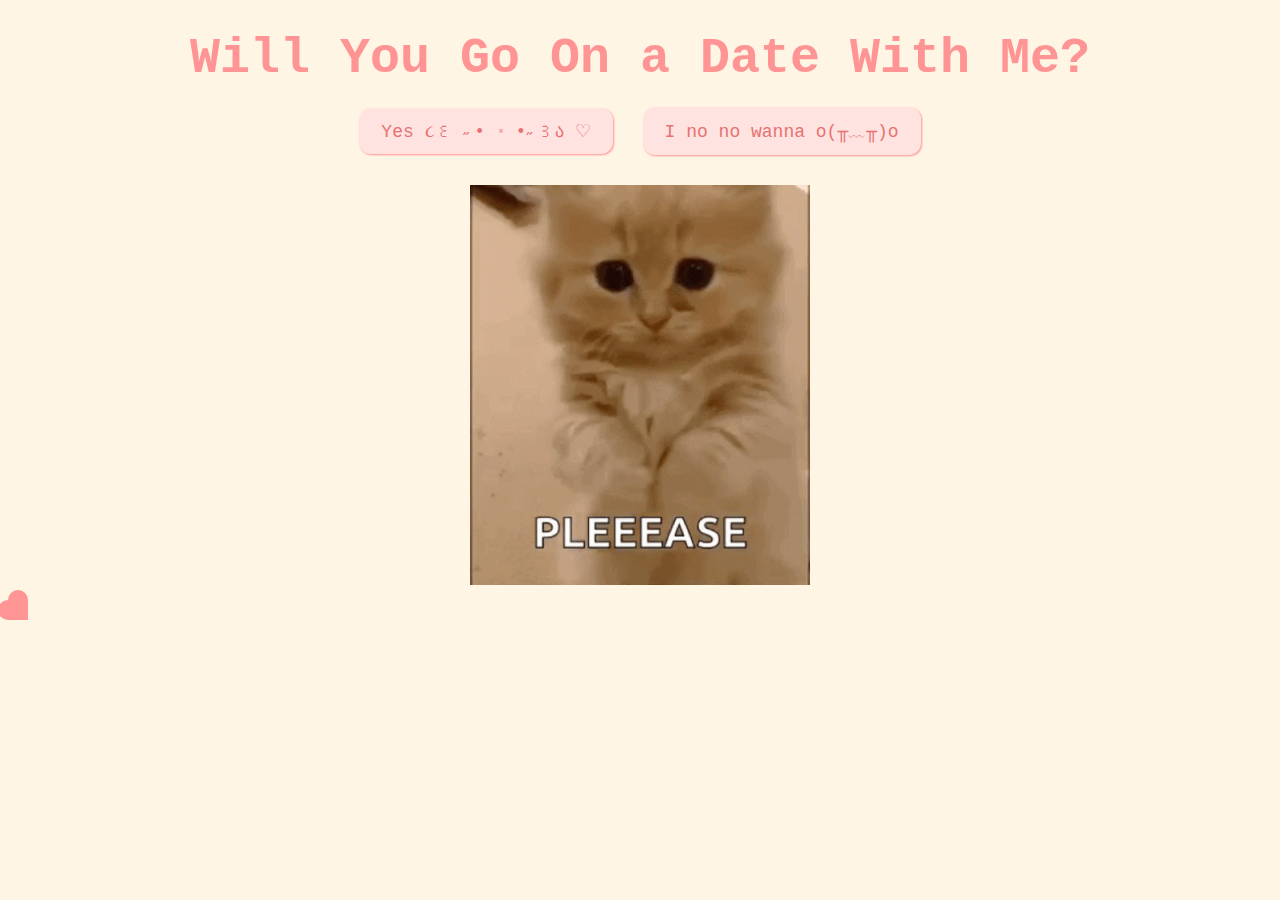
<file: da-te-main/index.html>
<!DOCTYPE html>
<html lang="en">

<head>
  <meta charset="UTF-8" />
  <meta name="viewport" content="width=device-width, initial-scale=1.0" />
  <title>DATE</title>
  <link rel="stylesheet" href="css/valentine.css" />
</head>

<body>
  <div id="valentineQuestion"><b>Will You Go On a Date With Me?</b></div>
  <button class="answerButton" onclick="location.href='thankyou.html'">
    Yes ૮꒰ ˶• ༝ •˶꒱ა ♡
  </button>
  <button class="answerButton" id="noButton">I no no wanna o(╥﹏╥)o</button>
  <br />
  <img src="cat.gif" alt="cat asking question" class="responsive" />
  <div class="heart"></div>
  <script>
    document
      .getElementById("noButton")
      .addEventListener("click", function () {
        var yesButton = document.querySelector(
          'button[onclick*="thankyou.html"]'
        );
        var currentFontSize = parseInt(
          window.getComputedStyle(yesButton).fontSize
        );
        yesButton.style.fontSize = currentFontSize + 10 + "px";
      });

    // Tạo trái tim và thêm vào body
    function createHeart() {
      let heart = document.createElement("div");
      heart.classList.add("heart");
      document.body.appendChild(heart);

      // Vị trí ngẫu nhiên cho trái tim (theo chiều ngang)
      heart.style.left = Math.random() * 100 + "vw";
      heart.style.top = 100 + "vh";  // Bắt đầu từ dưới cùng của trang

      // Xoá trái tim sau khi hoàn thành hoạt ảnh (5s)
      setTimeout(() => {
        heart.remove();
      }, 5000);
    }

  </script>
</body>

</html>
</file>
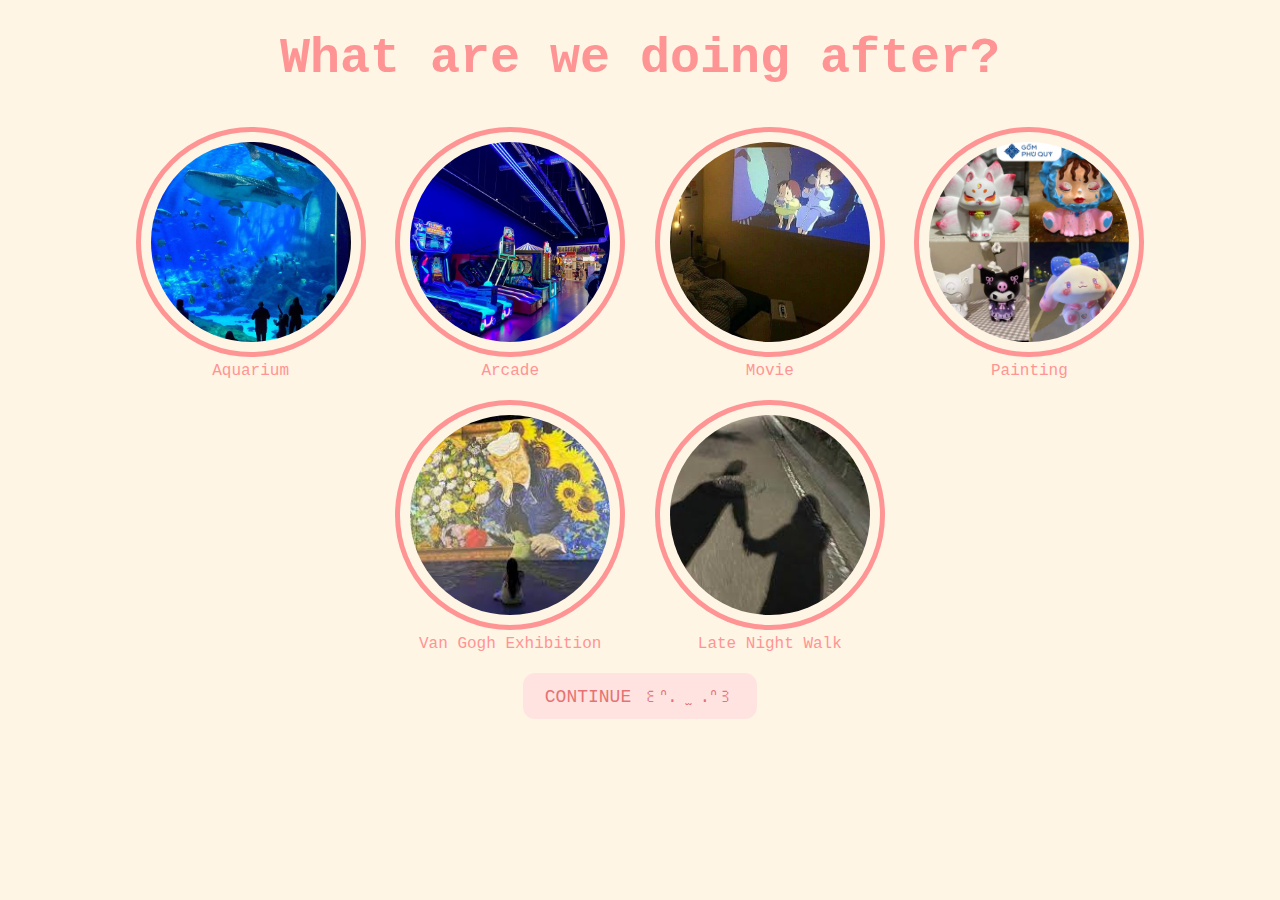
<file: da-te-main/activities.html>
<!DOCTYPE html>
<html lang="en">

<head>
  <meta charset="UTF-8" />
  <meta name="viewport" content="width=device-width, initial-scale=1.0" />
  <title>DATE</title>
  <link rel="stylesheet" href="css/activities.css" />
</head>

<body>
  <div id="activityquestion"><b>What are we doing after?</b></div>
  <div class="activities-selection">
    <div class="activity-item">
      <img src="activities/aquarium.jpeg" alt="aquarium" />
      <label>Aquarium</label>
    </div>
    <div class="activity-item">
      <img src="activities/arcade.jpeg" alt="arcade" />
      <label>Arcade</label>
    </div>
    <div class="activity-item">
      <img src="activities/movie.jpg" alt="movie" />
      <label>Movie</label>
    </div>
    <div class="activity-item">
      <img src="activities/painting.jpg" alt="painting" />
      <label>Painting</label>
    </div>
    <div class="activity-item">
      <img src="activities/vangoghexhibition.jpg" alt="vangoghexhibition" />
      <label>Van Gogh Exhibition</label>
    </div>
    <div class="activity-item">
      <img src="activities/latenightwalk.jpg" alt="latenightwalk" />
      <label>Late Night Walk</label>
    </div>
  </div>
  <button class="button" onclick="location.href='movies.html'">
    CONTINUE ꒰ᐢ. ̫ .ᐢ꒱
  </button>

  <script>
    document.querySelectorAll('.activity-item img').forEach((img) => {
      img.addEventListener('click', function () {
        this.parentElement.classList.toggle('selected'); // Thêm hoặc xóa lớp 'selected'
      });
    });
  </script>
</body>

</html>
</file>
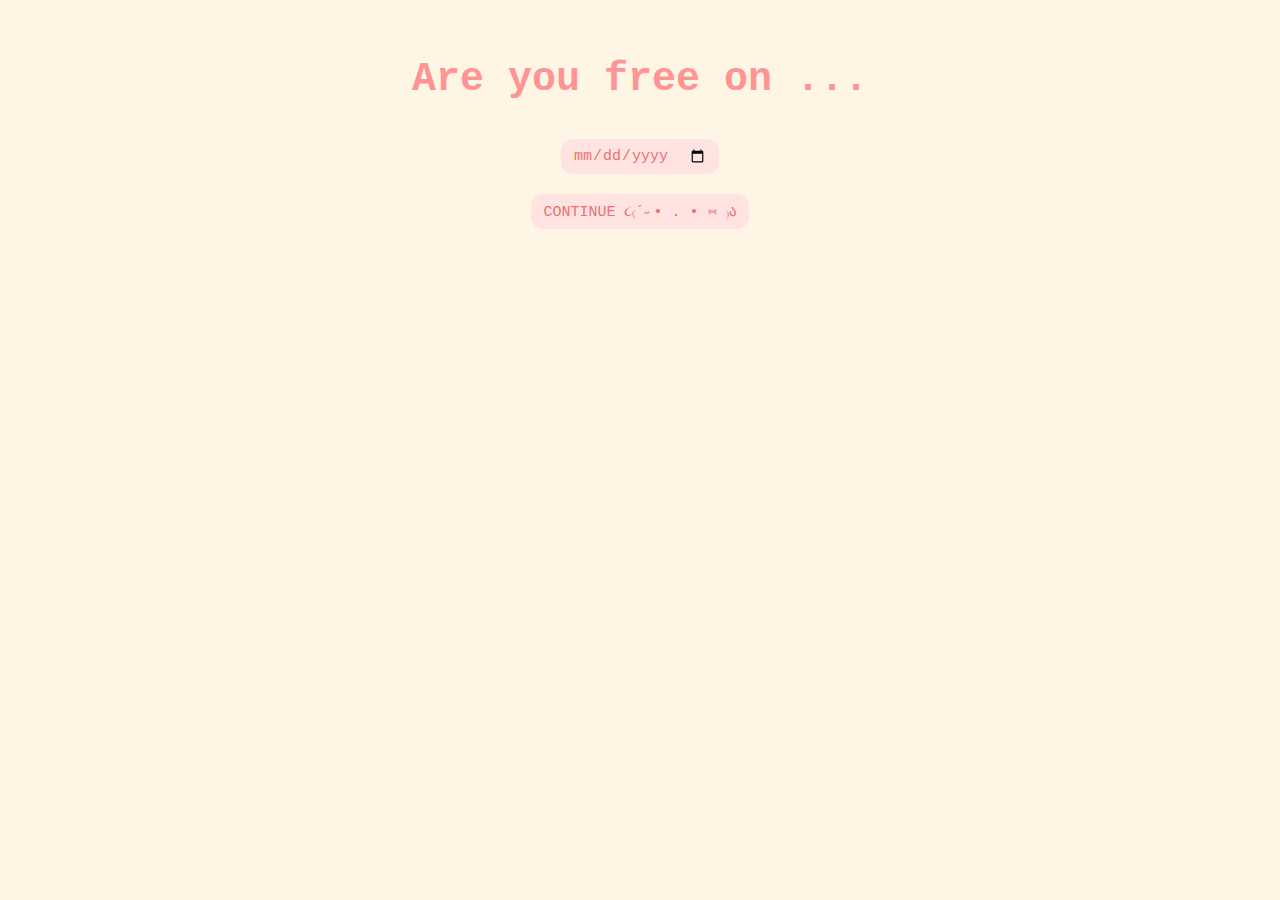
<file: da-te-main/date.html>
<!DOCTYPE html>
<html lang="en">

<head>
  <meta charset="UTF-8" />
  <meta name="viewport" content="width=device-width, initial-scale=1.0" />
  <title>Date</title>
  <link rel="stylesheet" href="css/date.css" />
</head>

<body>
  <h1 title="choose a date">Are you free on ...</h1>
  <form class="form-group">
    <div>
      <input type="date" />
      <br />
      <button class="button" type="Click Me" formaction="food.html">
        CONTINUE ૮₍´˶• . • ⑅ ₎ა
      </button>
    </div>
  </form>

  <script>
    function createHeart() {
      let heart = document.createElement("div");
      heart.classList.add("heart");
      document.body.appendChild(heart);

      // Vị trí ngẫu nhiên cho trái tim (theo chiều ngang)
      heart.style.left = Math.random() * 100 + "vw";
      heart.style.top = 100 + "vh";  // Bắt đầu từ dưới cùng của trang

      // Xoá trái tim sau khi hoàn thành hoạt ảnh (5s)
      setTimeout(() => {
        heart.remove();
      }, 50000);
    }

    // Tạo trái tim mới mỗi 1 giây
    setInterval(createHeart, 1000);
  </script>
</body>

</html>
</file>
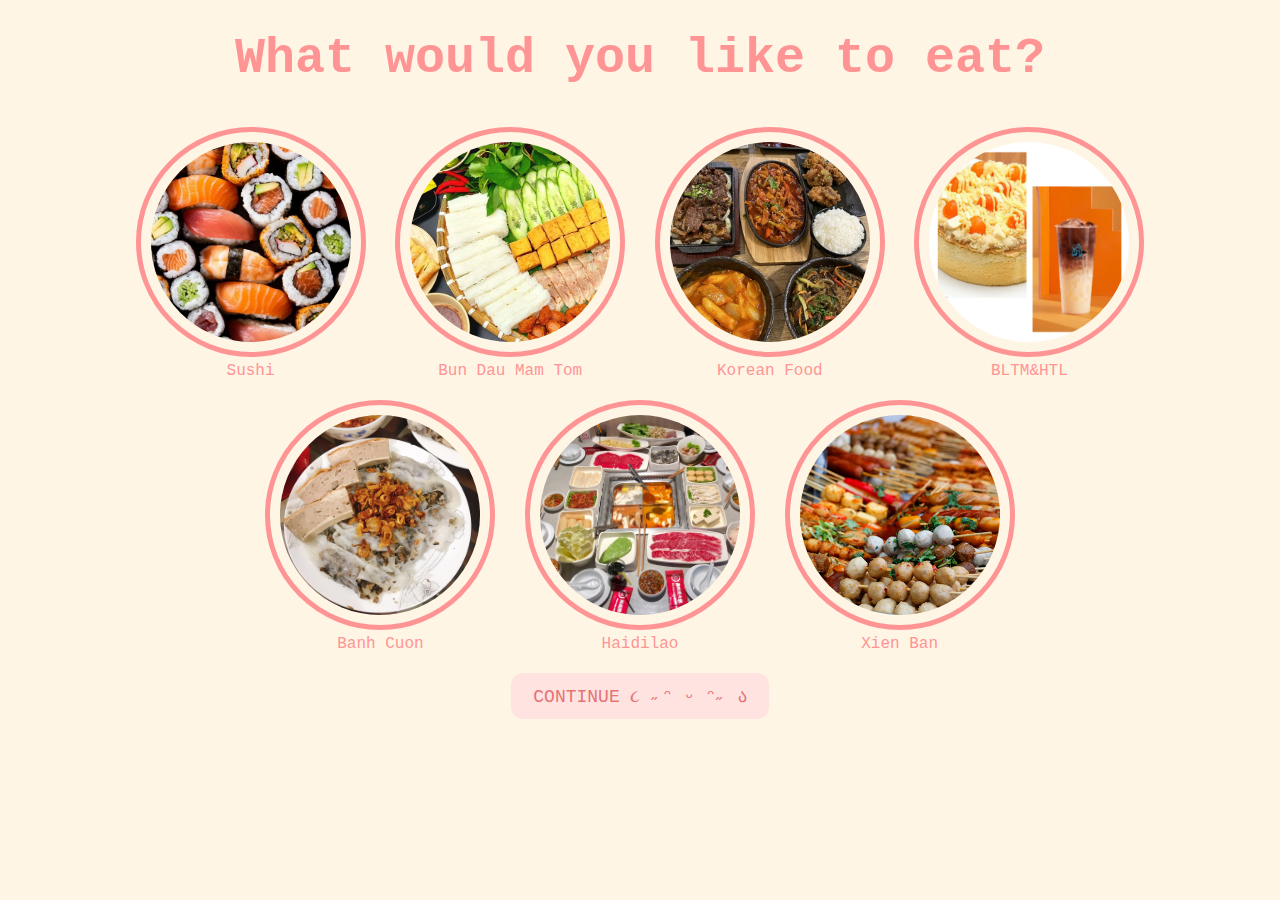
<file: da-te-main/food.html>
<!DOCTYPE html>
<html lang="en">

<head>
  <meta charset="UTF-8" />
  <meta name="viewport" content="width=device-width, initial-scale=1.0" />
  <title>DATE</title>
  <link rel="stylesheet" href="css/food.css" />
</head>

<body>
  <div id="foodquestion">
    <b>What would you like to eat?</b>
  </div>

  <div class="food-selection">
    <div class="food-item">
      <img src="food/sushi.jpeg" alt="Sushi" />
      <label>
        Sushi</label>
    </div>
    <div class="food-item">
      <img src="food/bundaumamtom.webp" alt="bundaumamtom" />
      <label>Bun Dau Mam Tom</label>
    </div>
    <div class="food-item">
      <img src="food/koreanfood.jpeg" alt="koreanfood" />
      <label>Korean Food</label>
    </div>
    <div class="food-item">
      <img src="food/bltmhtl.jpg" alt="bltmhtl" />
      <label> BLTM&HTL</label>
    </div>
    <div class="food-item">
      <img src="food/banhcuon.jpg" alt="banhcuon" />
      <label>Banh Cuon</label>
    </div>
    <div class="food-item">
      <img src="food/haidilao.jpg" alt="Haidilao" />
      <label> Haidilao</label>
    </div>
    <div class="food-item">
      <img src="food/xienban.jpg" alt="xienban" />
      <label>Xien Ban</label>
    </div>
    <br />
    <button class="button" onclick="location.href='activities.html'">
      CONTINUE ૮ ˶ᵔ ᵕ ᵔ˶ ა
    </button>

    <script>
      document.querySelectorAll('.food-item img').forEach((img) => {
        img.addEventListener('click', function () {
          this.parentElement.classList.toggle('selected'); // Thêm hoặc xóa lớp 'selected'
        });
      });
      
    </script>

</body>

</html>
</file>
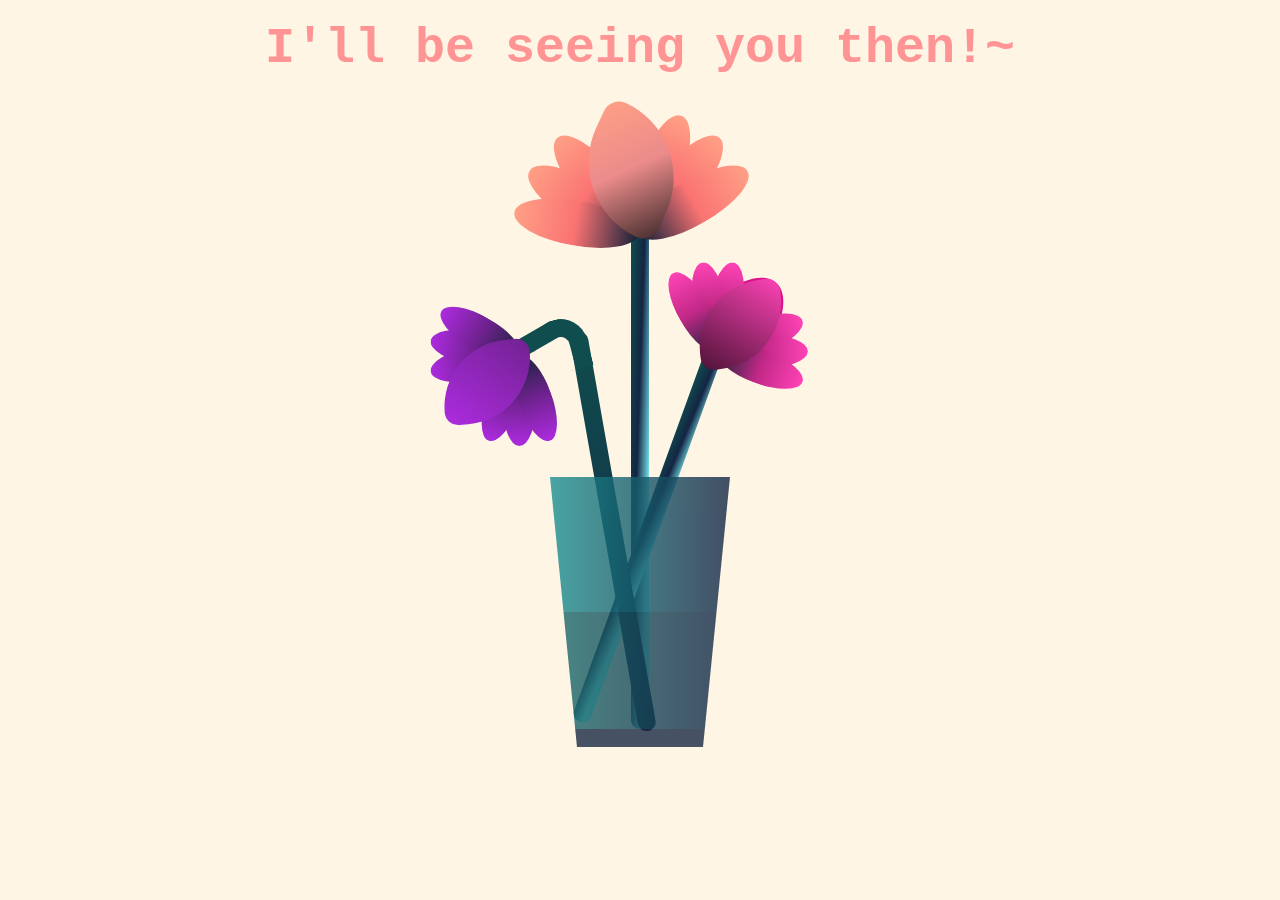
<file: da-te-main/lastpage.html>
<!DOCTYPE html>
<html lang="en">
  <head>
    <meta charset="UTF-8" />
    <meta name="viewport" content="width=device-width, initial-scale=1.0" />
    <title>Document</title>
    <link rel="stylesheet" href="css/flower.css" />
  </head>
  <body>
    <div id="thankyou"><b>I'll be seeing you then!~</b></div>
    <div class="flower">
      <div class="f-wrapper">
        <div class="flower__line"></div>
        <div class="f">
          <div class="flower__leaf flower__leaf--1"></div>
          <div class="flower__leaf flower__leaf--2"></div>
          <div class="flower__leaf flower__leaf--3"></div>
          <div class="flower__leaf flower__leaf--4"></div>
          <div class="flower__leaf flower__leaf--5"></div>
          <div class="flower__leaf flower__leaf--6"></div>
          <div class="flower__leaf flower__leaf--7"></div>
          <div
            class="flower__leaf flower__leaf--8 flower__fall-down--yellow"
          ></div>
        </div>
      </div>

      <div class="f-wrapper f-wrapper--2">
        <div class="flower__line"></div>
        <div class="f">
          <div class="flower__leaf flower__leaf--1"></div>
          <div class="flower__leaf flower__leaf--2"></div>
          <div class="flower__leaf flower__leaf--3"></div>
          <div class="flower__leaf flower__leaf--4"></div>
          <div class="flower__leaf flower__leaf--5"></div>
          <div class="flower__leaf flower__leaf--6"></div>
          <div class="flower__leaf flower__leaf--7"></div>
          <div
            class="flower__leaf flower__leaf--8 flower__fall-down--pink"
          ></div>
        </div>
      </div>

      <div class="f-wrapper f-wrapper--3">
        <div class="flower__line"></div>
        <div class="f">
          <div class="flower__leaf flower__leaf--1"></div>
          <div class="flower__leaf flower__leaf--2"></div>
          <div class="flower__leaf flower__leaf--3"></div>
          <div class="flower__leaf flower__leaf--4"></div>
          <div class="flower__leaf flower__leaf--5"></div>
          <div class="flower__leaf flower__leaf--6"></div>
          <div class="flower__leaf flower__leaf--7"></div>
          <div
            class="flower__leaf flower__leaf--8 flower__fall-down--purple"
          ></div>
        </div>
      </div>
      <div class="flower__glass"></div>
    </div>
  </body>
</html>
</file>
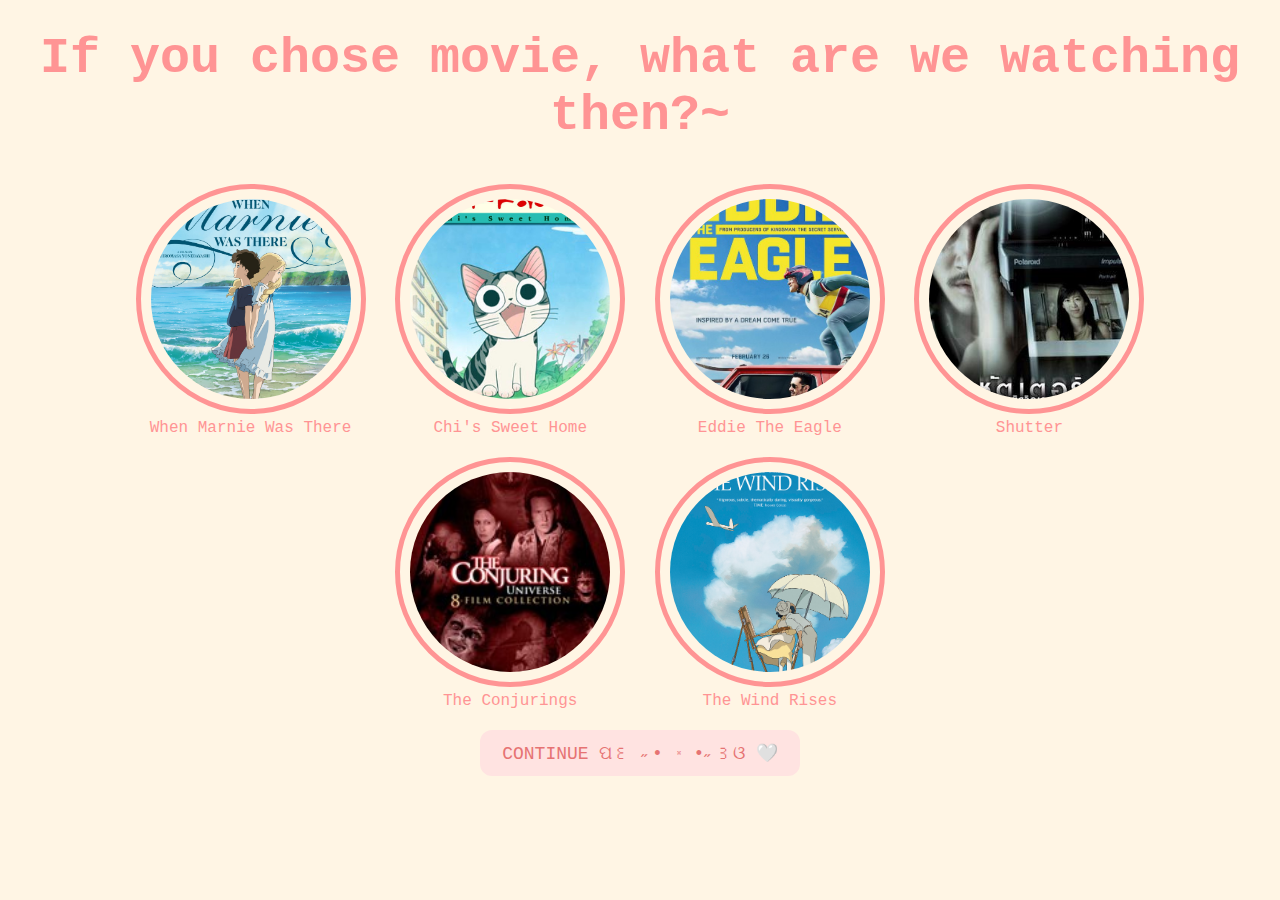
<file: da-te-main/movies.html>
<!DOCTYPE html>
<html lang="en">

<head>
  <meta charset="UTF-8" />
  <meta name="viewport" content="width=device-width, initial-scale=1.0" />
  <title>DATE</title>
  <link rel="stylesheet" href="css/movies.css" />
</head>

<body>
  <div id="moviequestion">If you chose movie, what are we watching then?~</div>

  <div class="movie-selection">
    <div class="movie-item">
      <img src="movies/whenmarniewasthere.jpg" alt="whenmarniewasthere" />
      <label> When Marnie Was There</label>
    </div>
    <div class="movie-item">
      <img src="movies/chissweethome.jpg" alt="chissweethome" />
      <label>Chi's Sweet Home</label>
    </div>
    <div class="movie-item">
      <img src="movies/eddietheeagle.jpg" alt="eddietheeagle" />
      <label>Eddie The Eagle</label>
    </div>
    <div class="movie-item">
      <img src="movies/shutter.jpg" alt="shutter" />
      <label>Shutter</label>
    </div>
    <div class="movie-item">
      <img src="movies/theconjurings.jpg" alt="theconjurings" />
      <label>The Conjurings</label>
    </div>
    <div class="movie-item">
      <img src="movies/thewindrises.jpg" alt="thewindrises" />
      <label>
        The Wind Rises</label>
    </div>
  </div>
  <button class="button" onclick="location.href='lastpage.html'">
    CONTINUE ପ꒰ ˶• ༝ •˶꒱ଓ 🤍
  </button>

  <script>
    document.querySelectorAll('.movie-item img').forEach((img) => {
      img.addEventListener('click', function () {
        this.parentElement.classList.toggle('selected'); // Thêm hoặc xóa lớp 'selected'
      });
    });
  </script>
</body>

</html>
</file>
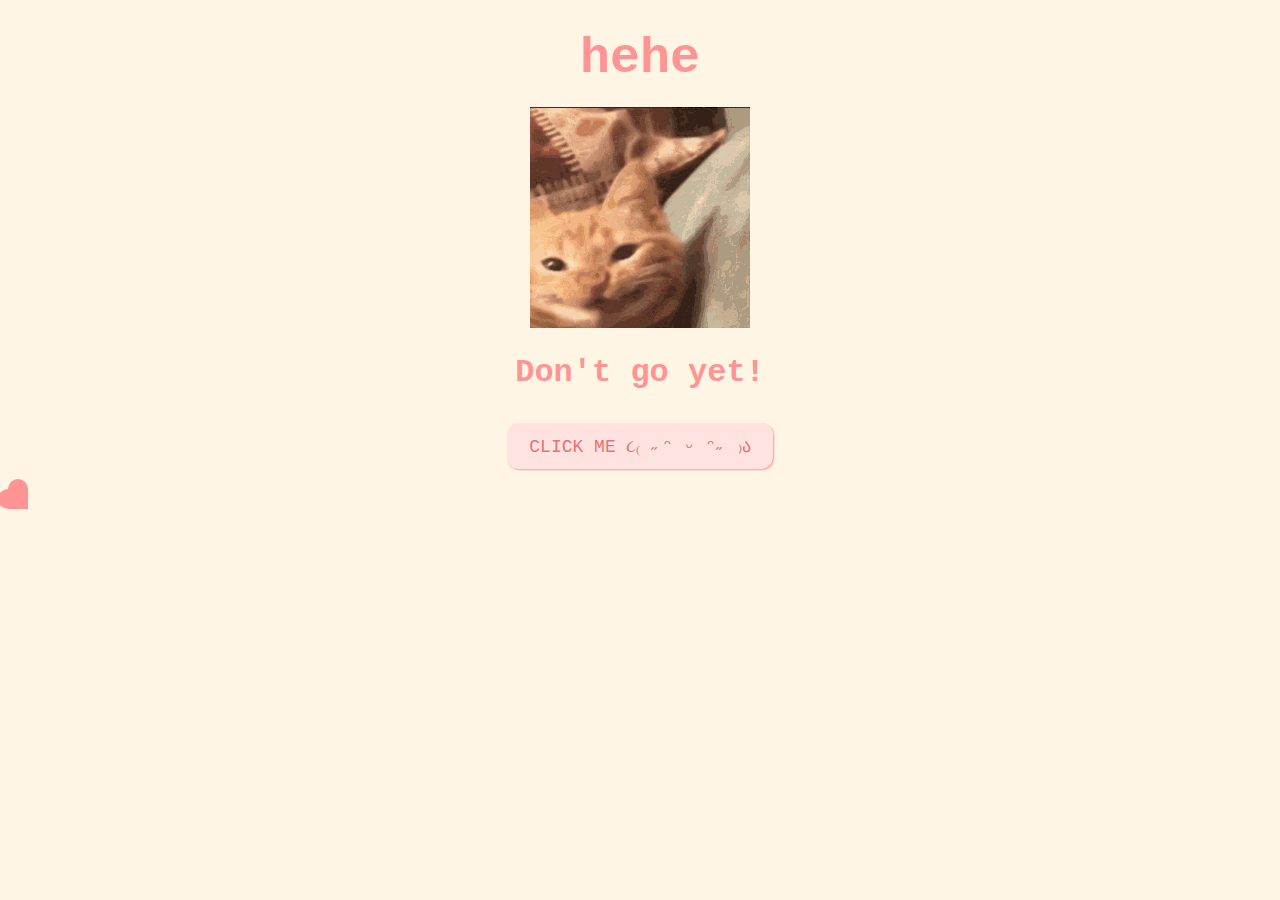
<file: da-te-main/thankyou.html>
<!DOCTYPE html>
<html lang="en">

<head>
  <meta charset="UTF-8" />
  <meta name="viewport" content="width=device-width, initial-scale=1.0" />
  <title>DATE</title>
  <link rel="stylesheet" href="css/lastpage.css" />
</head>

<body>
  <div id="thankyou"><b>hehe</b></div>

  <img id="cat" src="smile-cat.gif" alt="cattie" class="responsive" />
  <br />
  <h1>Don't go yet!</h1>
  <button class="button" onclick="location.href='date.html'">
    CLICK ME ૮₍ ˶ᵔ ᵕ ᵔ˶ ₎ა
  </button>
  <div class="heart"></div>

  <script>
    // Tạo trái tim và thêm vào body
    function createHeart() {
      let heart = document.createElement("div");
      heart.classList.add("heart");
      document.body.appendChild(heart);

      // Vị trí ngẫu nhiên cho trái tim (theo chiều ngang)
      heart.style.left = Math.random() * 100 + "vw";
      heart.style.top = 100 + "vh";  // Bắt đầu từ dưới cùng của trang

      // Xoá trái tim sau khi hoàn thành hoạt ảnh (5s)
      setTimeout(() => {
        heart.remove();
      }, 50000);
    }

    // Tạo trái tim mới mỗi 1 giây
    setInterval(createHeart, 1000);
  </script>
</body>

</html>
</file>
<file: da-te-main/css/valentine.css>
body {
  text-align: center;
  margin-top: 30px;
  font-family: "Courier";
  background-color: #fff5e4;
  color: #ff9494;
  overflow: hidden;
}

img {
  height: 400px;
  width: auto;
  padding: 10px;
}

#valentineQuestion {
  font-size: 50px;
  margin-bottom: 10px;
}
.answerButton {
  padding: 10px 20px;
  font-size: 18px;
  cursor: pointer;
  margin: 10px;
  font-family: "courier";
  margin-bottom: 20px;
  background-color: #ffe3e1;
  color: #e67373;
  border-radius: 12px;
  border: 2px solid #ffe3e1;
  box-shadow: 1px 1px 2px #ff9494;
  transition: 0.3s;
}

.answerButton:hover {
  background-color: #ff9494;
  color: #ffe3e1;
  border: 2px solid #ff9494;
  box-shadow: 1px 1px 2px #ffe3e1;
}

@keyframes fly {
  0% {
    opacity: 1;
    transform: translateY(0) scale(1);
  }
  100% {
    opacity: 0;
    transform: translateY(-500px) scale(0.5);
  }
}

.heart {
  position: absolute;
  width: 20px;
  height: 20px;
  background-color: #ff9494;
  transform: rotate(-90deg);
  animation: fly 5s ease-in-out forwards;
}

.heart::before,
.heart::after {
  content: '';
  position: absolute;
  width: 20px;
  height: 20px;
  background-color: #ff9494;
  border-radius: 50%;
}

.heart::before {
  top: -10px;
  left: 0;
}

.heart::after {
  top: 0;
  left: 10px;
}
</file>
<file: da-te-main/css/activities.css>
body {
  text-align: center;
  margin-top: 30px;
  font-family: "Courier";
  background-color: #fff5e4;
  color: #ff9494;
}
#activityquestion {
  font-size: 50px;
  margin-bottom: 30px;
}
.activity-item {
  display: inline-block;
  margin: 10px;
  vertical-align: top;
  color: #ff9494;
  cursor: pointer; /* Thay đổi con trỏ khi hover vào món ăn */
}
.activity-item img {
  height: 200px;
  width: 200px;
  border-radius: 50%;
  border: 5px solid #ff9494;
  object-fit: cover;
  padding: 10px;
  transition: transform 0.3s, border-color 0.3s; /* Thêm hiệu ứng chuyển động */
}
.activity-item label {
  display: block;
}
.button {
  padding: 10px 20px;
  font-size: 18px;
  cursor: pointer;
  margin: 10px;
  font-family: "courier";
  margin-bottom: 20px;
  background-color: #ffe3e1;
  color: #e67373;
  border-radius: 12px;
  border: 2px solid #ffe3e1;
}

.activity-item.selected img {
  border-color: #e67373; /* Đổi màu viền khi được chọn */
  transform: scale(1.1); /* Tăng kích thước khi được chọn */
}
</file>
<file: da-te-main/css/date.css>
body {
  text-align: center;
  margin-top: 30px;
  font-family: "Courier";
  background-color: #fff5e4;
  color: #ff9494;
  display: flex;
  flex-direction: column;
  overflow: hidden;
}
h1 {
  font-size: 40px;
}

form .header {
  width: 100%;
  display: flex;
  font-size: 20px;
  margin-bottom: 20px;
  color: #ff9494;
}

.form-group {
  display: flex;
  flex-direction: column;
  justify-content: center;
  font-size: 25px;
}

.button {
  padding: 6px 10px;
  font-size: 15px;
  cursor: pointer;
  margin: 10px;
  font-family: "courier";
  margin-bottom: 10px;
  background-color: #ffe3e1;
  color: #e67373;
  border-radius: 12px;
  border: 2px solid #ffe3e1;
  transition: 0.3s;
}

.button:hover {
  background-color: #ff9494;
  color: #ffe3e1;
  border: 2px solid #ff9494;
}

input[type="date"] {
  padding: 6px 10px;
  font-size: 15px;
  cursor: pointer;
  margin: 10px;
  font-family: "courier";
  margin-bottom: 10px;
  background-color: #ffe3e1;
  color: #e67373;
  border-radius: 12px;
  border: 2px solid #ffe3e1;
}

@keyframes fly {
  0% {
    opacity: 1;
    transform: translateY(0) scale(1);
  }
  100% {
    opacity: 0;
    transform: translateY(-500px) scale(0.5);
  }
}

.heart {
  position: absolute;
  width: 20px;
  height: 20px;
  background-color: #ff9494;
  transform: rotate(-90deg);
  animation: fly 5s ease-in-out forwards;
}

.heart::before,
.heart::after {
  content: '';
  position: absolute;
  width: 20px;
  height: 20px;
  background-color: #ff9494;
  border-radius: 50%;
}

.heart::before {
  top: -10px;
  left: 0;
}

.heart::after {
  top: 0;
  left: 10px;
}
</file>
<file: da-te-main/css/food.css>
body {
  text-align: center;
  margin-top: 30px;
  font-family: "Courier";
  background-color: #fff5e4;
  color: #ff9494;
}
#foodquestion {
  font-size: 50px;
  margin-bottom: 30px;
}
.food-item label {
  display: block;
}
.button {
  position: relative; /* Để trái tim được căn chỉnh đúng */
  padding: 10px 20px;
  font-size: 18px;
  cursor: pointer;
  margin: 10px;
  font-family: "Courier";
  margin-bottom: 20px;
  background-color: #ffe3e1;
  color: #e67373;
  border-radius: 12px;
  border: 2px solid #ffe3e1;
  overflow: hidden; /* Để không hiển thị phần ra ngoài nút */
  transition: left 0.4s; /* Hiệu ứng chuyển động */

}

/* Hiệu ứng hover */
.button::before {
  content: "";
  position: absolute;
  left: -100%; /* Đặt ngoài bên trái */
  top: 0;
  width: 100%;
  height: 100%;
  background-color: rgba(244, 91, 91, 0.5); /* Màu nền khi hover */
  transition: left 0.4s; /* Hiệu ứng chuyển động */
}

.button:hover {
  color: rgb(255, 148, 148);
  /* Màu chữ khi hover */
}

.button:hover::before {
  left: 0; /* Đưa vào từ bên trái khi hover */
}
.food-item {
  display: inline-block;
  margin: 10px;
  vertical-align: top;
  color: #ff9494;
  cursor: pointer; /* Thay đổi con trỏ khi hover vào món ăn */
}

.food-item img {
  height: 200px;
  width: 200px;
  border-radius: 50%;
  border: 5px solid #ff9494;
  object-fit: cover;
  padding: 10px;
  transition: transform 0.3s, border-color 0.3s; /* Thêm hiệu ứng chuyển động */
}
</file>
<file: da-te-main/css/flower.css>
*,
*::after,
*::before{
    padding: 0;
    margin: 0;
    box-sizing: border-box;
}

:root{
    --color-bg: linear-gradient(to top,#010329,#000005);
    --color-glass:linear-gradient(to left,#142544,#1a9092);
    --color-water:linear-gradient(to left,#142544,#1b6d6e);
}

body{
    background-color: #FFF5E4;
    min-height: 100vh;
    display: flex;
    flex-direction: column; /* Change the direction to column */
    align-items: center;
    justify-content: flex-start; /* Align items to the start of the container */
    overflow: hidden;
	color: #FF9494;
	font-family: courier;
}

#thankyou {
    width: 100%; /* Ensure it spans the full width */
    text-align: center; /* Keep the text centered */
    margin-top: 20px; /* Add some space at the top */
    z-index: 1000; /* Ensure it's above other elements if needed */
    position: relative; /* Adjust based on layout needs */
	margin-bottom: 400px;
	font-size: 50px;
}

.flower{
    position: relative;
}

.flower__glass{
    width:20vmin;
    height: 30vmin;
    background-image: var(--color-glass);
    clip-path: polygon(0 0, 100% 0, 85% 100%, 15% 100%);
    opacity: .8;
    position: relative;
}

.flower__glass::after{
    content: '';
    position: absolute;
    bottom: 0;
    left: 0;
    background-color: #182843;
    width: 100%;
    height: 2vmin;
}

.flower__glass::before{
    content: '';
    position: absolute;
    bottom: 0;
    left: 0;
    background-image: var(--color-water);
    width: 100%;
    height: 15vmin;
}

.f-wrapper{
    position: absolute;
    left: 45%;
    bottom: 2vmin;
}

.f-wrapper--2{
    left: 50%;
    bottom: 5%;
    transform-origin: 10% left;
    transform: rotate(20deg);
}

.f-wrapper--3{
    left: 30%;
    bottom: 5%;
    transform-origin: 10% left;
    transform: rotate(-10deg);
}

.f-wrapper--3 .flower__line{
    height: 45vmin;
    position: relative;
}

.f-wrapper--3 .flower__line::after{
    content: '';
    position: absolute;
    left:0;
    top: 0;
    width: 6vmin;
    height: 6vmin;
    transform: translate(-69%,-30%) rotate(-5deg);
    border-radius:10vmin 10vmin 0 0;
    border: 2vmin solid  #104d4e;
    border-bottom: transparent;
    border-left: transparent;
}

.f-wrapper--3 .flower__line::before{
    content: '';
    position: absolute;
    left:-40%;
    top: -1%;
    width: 6vmin;
    height: 2vmin;
    transform-origin: right;
    transform: translate(-100%,-80%) rotate(-20deg);
    background-color: #104d4e;
    border-radius: 2vmin;
}

.f-wrapper--3 .flower__line{
    background-image: linear-gradient(to top,#142544,#104d4e);
}


.f-wrapper--2 .flower__line{
    height: 45vmin;
}

.f-wrapper--2 .f{
    transform: translateX(-50%) rotate(20deg);
}

.f-wrapper--3 .f{
    transform: translate(-350%,-50%) rotate(-120deg);
}

.f-wrapper--2 .flower__leaf:not(:first-child){
    width: 3.8vmin;
    height: 10vmin;
    background-image: linear-gradient(to bottom, #ff43b6 ,#c22887, #1a233a 99%);
}

.f-wrapper--3 .flower__leaf:not(:first-child){
    width: 3.8vmin;
    height: 10vmin;
    background-image: linear-gradient(to bottom, #ad2be0 ,#712291, #1a233a 99%);
}

.f-wrapper--3 .flower__leaf--1{
    width: 8vmin;
    height: 10vmin;
    bottom: 2vmin;
    background-color: #ad2be0;
}

.f-wrapper--2 .flower__leaf--1{
    width: 8vmin;
    height: 10vmin;
    bottom: 2vmin;
    background-color: #de118b;
}

.f-wrapper--2 .f .flower__leaf--8{
    width: 10vmin;
    height: 9vmin;
    bottom: 3vmin;
    left: -30%;
    transform: rotate(-50deg);
    background-image: linear-gradient(to left bottom, #ff43b6 ,#4d1337);;
}

.f-wrapper--3 .f .flower__leaf--8{
    width: 10vmin;
    height: 9vmin;
    left: -10% !important;
    background-image: linear-gradient(to left bottom, #ad2be0 ,#712291);;
}

.flower__line{
    width: 2vmin;
    height: 56vmin;
    background-image: linear-gradient(to left top,#82fdff 20%,#142544,#104d4e);
    border-radius: 4vmin;
}

.f{
    position: absolute;
    top: 1vmin;
    left: 50%;
    transform: translateX(-50%) rotate(-10deg);
    width: 2vmin;
    height: 2vmin;
}


.flower__leaf{
    position: absolute;
    left: 50%;
    bottom: 2vmin;
    transform: translateX(-50%);
    width: 5vmin;
    height: 14vmin;
    background-image: linear-gradient(to bottom, #ffa085 ,#fa7373, #1a233a 99%);

    clip-path: ellipse(50% 50% at 50% 50%);
    transform-origin: center bottom;
    animation: open-flower 2s 1s backwards;
}

.flower__leaf--1{
    width: 10vmin;
    height: 12vmin;
    bottom: 3vmin;
    border-radius: 50% 50% 50% 50% / 80% 80% 20% 20%;
    background-color: #e24f5f;
    background-image: none;
    animation: open-flowe--middle  1.4s 1s backwards;
}

.flower__leaf--2{
    transform: translateX(-50%) rotate(-30deg);
}
.flower__leaf--3{
    transform: translateX(-50%) rotate(-50deg);
}
.flower__leaf--4{
    transform: translateX(-50%) rotate(-70deg);
}

.flower__leaf--5{
    transform: translateX(-50%) rotate(30deg);
}

.flower__leaf--6{
    transform: translateX(-50%) rotate(50deg);
}

.flower__leaf--7{
    transform: translateX(-50%) rotate(70deg);
}

.flower__leaf--8{
    width: 13vmin;
    height: 11vmin;
    bottom: 6vmin;
    left: -30%;
    border-radius: none;
    clip-path: none;
    border-radius: 10vmin 2vmin 10vmin 2vmin;
    transform: rotate(-55deg);
    background-image: linear-gradient(to left bottom, #ffa085 ,#eb8b8b,#492f2f 98%);
}

.flower__fall-down--yellow{
    animation: flower-fall-down-yellow  8s 1.2s linear forwards;
}

.flower__fall-down--pink{
    animation: flower-fall-down-pink  5s 1.2s linear forwards;
}

.flower__fall-down--purple{
    bottom: 4vmin;
    animation:flower-fall-down-purple  6s 1.2s linear forwards, flower-falling 6s 7.2s linear infinite;
}


@keyframes open-flower{
        0%{
            transform:  translateX(-50%) rotate(0);
        }
}

@keyframes open-flowe--middle {
    0%{
        opacity: 0;
        transform: translateX(-50%) scale(0);
    }
}

@keyframes flower-fall-down-pink {

    0%{
        transform: rotate(-55deg);
    }

    50%{
        transform: rotateX(-100deg);
    }

    100%{
        transform:translate(2vmin,28vmin);
    }

}

@keyframes flower-fall-down-yellow {

    0%{
        transform: rotate(-55deg);
    }

    50%{
        bottom: 3vmin;
        transform: rotateX(-100deg);
    }

    100%{
        transform:translate(2vmin,70vmin) rotate(150deg);
    }

}

@keyframes flower-fall-down-purple {

    0%{
        transform: rotate(-50deg);
    }

    25%{
        bottom: 1vmin ;
        transform: rotateX(-100deg);
        perspective: 0px;
    }

    50%{
        perspective: 0px;
        transform:translate(-30vmin,2vmin) rotate(90deg);
    }

    75%{
        perspective: 0px;
        transform:translate(-34vmin,-2vmin);
    }

    100%{
        transform-origin: center;
        transform:translate(-34vmin,-2vmin) rotateY(-80deg) rotateX(35deg);
    }

}

@keyframes flower-falling {
    0%,100%{
        transform-origin: center;
        transform:translate(-34vmin,-2vmin) rotateY(-80deg) rotateX(35deg);
    }

    25%{
        transform-origin: center;
        transform:translate(-34.4vmin,-2vmin) rotateY(-84deg) rotateX(35deg);
    }

    50%{
        transform-origin: center;
        transform:translate(-32vmin,-4.2vmin) rotateY(-80deg) rotateX(35deg);
    }

    75%{
        transform-origin: center;
        transform:translate(-36vmin,1.1vmin) rotateY(-80deg) rotateX(35deg);
    }
}
</file>
<file: da-te-main/css/movies.css>
body {
  text-align: center;
  margin-top: 30px;
  font-family: courier;
  background-color: #fff5e4;
  color: #ff9494;
}
#moviequestion {
  font-size: 50px;
  margin-bottom: 30px;
  font-weight: bold;
}
.movie-item {
  display: inline-table;
  margin: 10px;
  vertical-align: top;
  color: #ff9494;
  cursor: pointer;
}
.movie-item img {
  height: 200px;
  width: 200px;
  border-radius: 50%;
  border: 5px solid #ff9494;
  object-fit: cover;
  padding: 10px;
  transition: transform 0.3s, border-color 0.3s; /* Thêm hiệu ứng chuyển động */
}
.movie-item label {
  display: block;
}
.button {
  padding: 10px 20px;
  font-size: 18px;
  cursor: pointer;
  margin: 10px;
  font-family: "courier";
  margin-bottom: 20px;
  background-color: #ffe3e1;
  color: #e67373;
  border-radius: 12px;
  border: 2px solid #ffe3e1;
}

.movie-item.selected img {
  border-color: #e67373; /* Đổi màu viền khi được chọn */
  transform: scale(1.1); /* Tăng kích thước khi được chọn */
}
</file>
<file: da-te-main/css/lastpage.css>
body {
  text-align: center;
  margin-top: 30px;
  font-family: "Courier";
  background-color: #fff5e4;
  color: #ff9494;
  overflow: hidden;
}
#thankyou {
  font-size: 50px;
  margin-bottom: 20px;
}
.rizz {
  margin-bottom: 10 px;
}
.button {
  padding: 10px 20px;
  font-size: 18px;
  cursor: pointer;
  margin: 10px;
  font-family: "courier";
  margin-bottom: 20px;
  background-color: #ffe3e1;
  color: #e67373;
  border-radius: 12px;
  border: 2px solid #ffe3e1;
  box-shadow: 1px 1px 2px #ff9494;
  transition: 0.3s;
}

.button:hover {
  background-color: #ff9494;
  color: #ffe3e1;
  border: 2px solid #ff9494;
  box-shadow: 1px 1px 2px #ffe3e1;
}

@keyframes fly {
  0% {
    opacity: 1;
    transform: translateY(0) scale(1);
  }
  100% {
    opacity: 0;
    transform: translateY(-500px) scale(0.5);
  }
}

.heart {
  position: absolute;
  width: 20px;
  height: 20px;
  background-color: #ff9494;
  transform: rotate(-90deg);
  animation: fly 5s ease-in-out forwards;
}

.heart::before,
.heart::after {
  content: '';
  position: absolute;
  width: 20px;
  height: 20px;
  background-color: #ff9494;
  border-radius: 50%;
}

.heart::before {
  top: -10px;
  left: 0;
}

.heart::after {
  top: 0;
  left: 10px;
}
</file>
